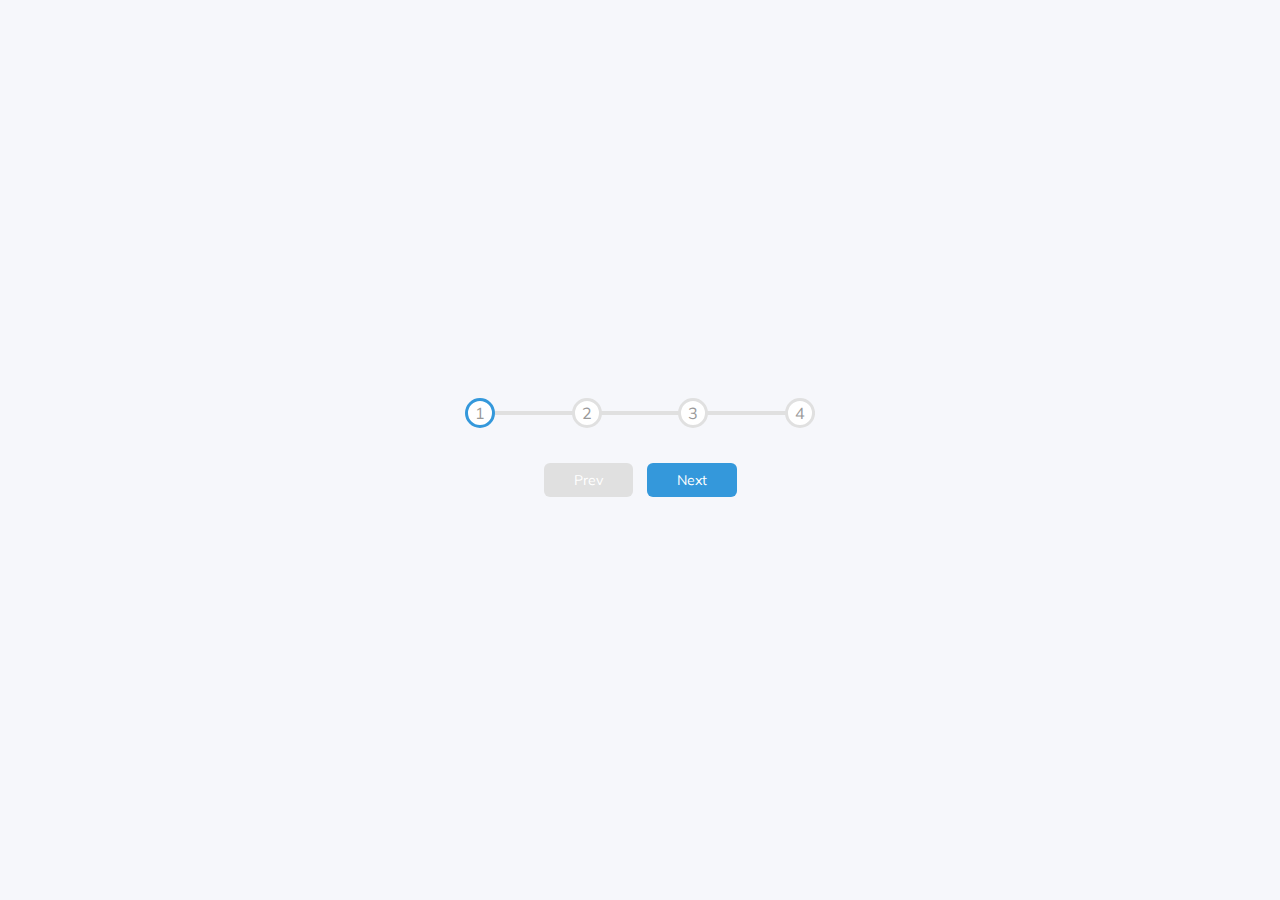
<file: proj2-progress steps/index.html>
<!DOCTYPE html>
<html lang="en">
<head>
    <meta charset="UTF-8">
    <meta http-equiv="X-UA-Compatible" content="IE=edge">
    <meta name="viewport" content="width=device-width, initial-scale=1.0">
    <!-- <link rel="stylesheet" href="https://cdnjs.cloudflare.com/ajax/libs/font-awesome/5.15.3/css/all.min.css" integrity="sha512-iBBXm8fW90+nuLcSKlbmrPcLa0OT92xO1BIsZ+ywDWZCvqsWgccV3gFoRBv0z+8dLJgyAHIhR35VZc2oM/gI1w==" crossorigin="anonymous" referrerpolicy="no-referrer" /> -->
    <link rel="stylesheet" href="style.css">
    <title>Progress Steps</title>
</head>
<body>
    <div class="container">
        <div class="progress-container">
            <div class="progress" id="progress"></div>
            <div class="circle active">1</div>
            <div class="circle ">2</div>
            <div class="circle ">3</div>
            <div class="circle ">4</div>
        </div>
        <button class="btn" id="prev" disabled>Prev</button>
        <button class="btn" id="next">Next</button>
    </div>
   <script src="script.js"></script>
</body>
</html>
</file>
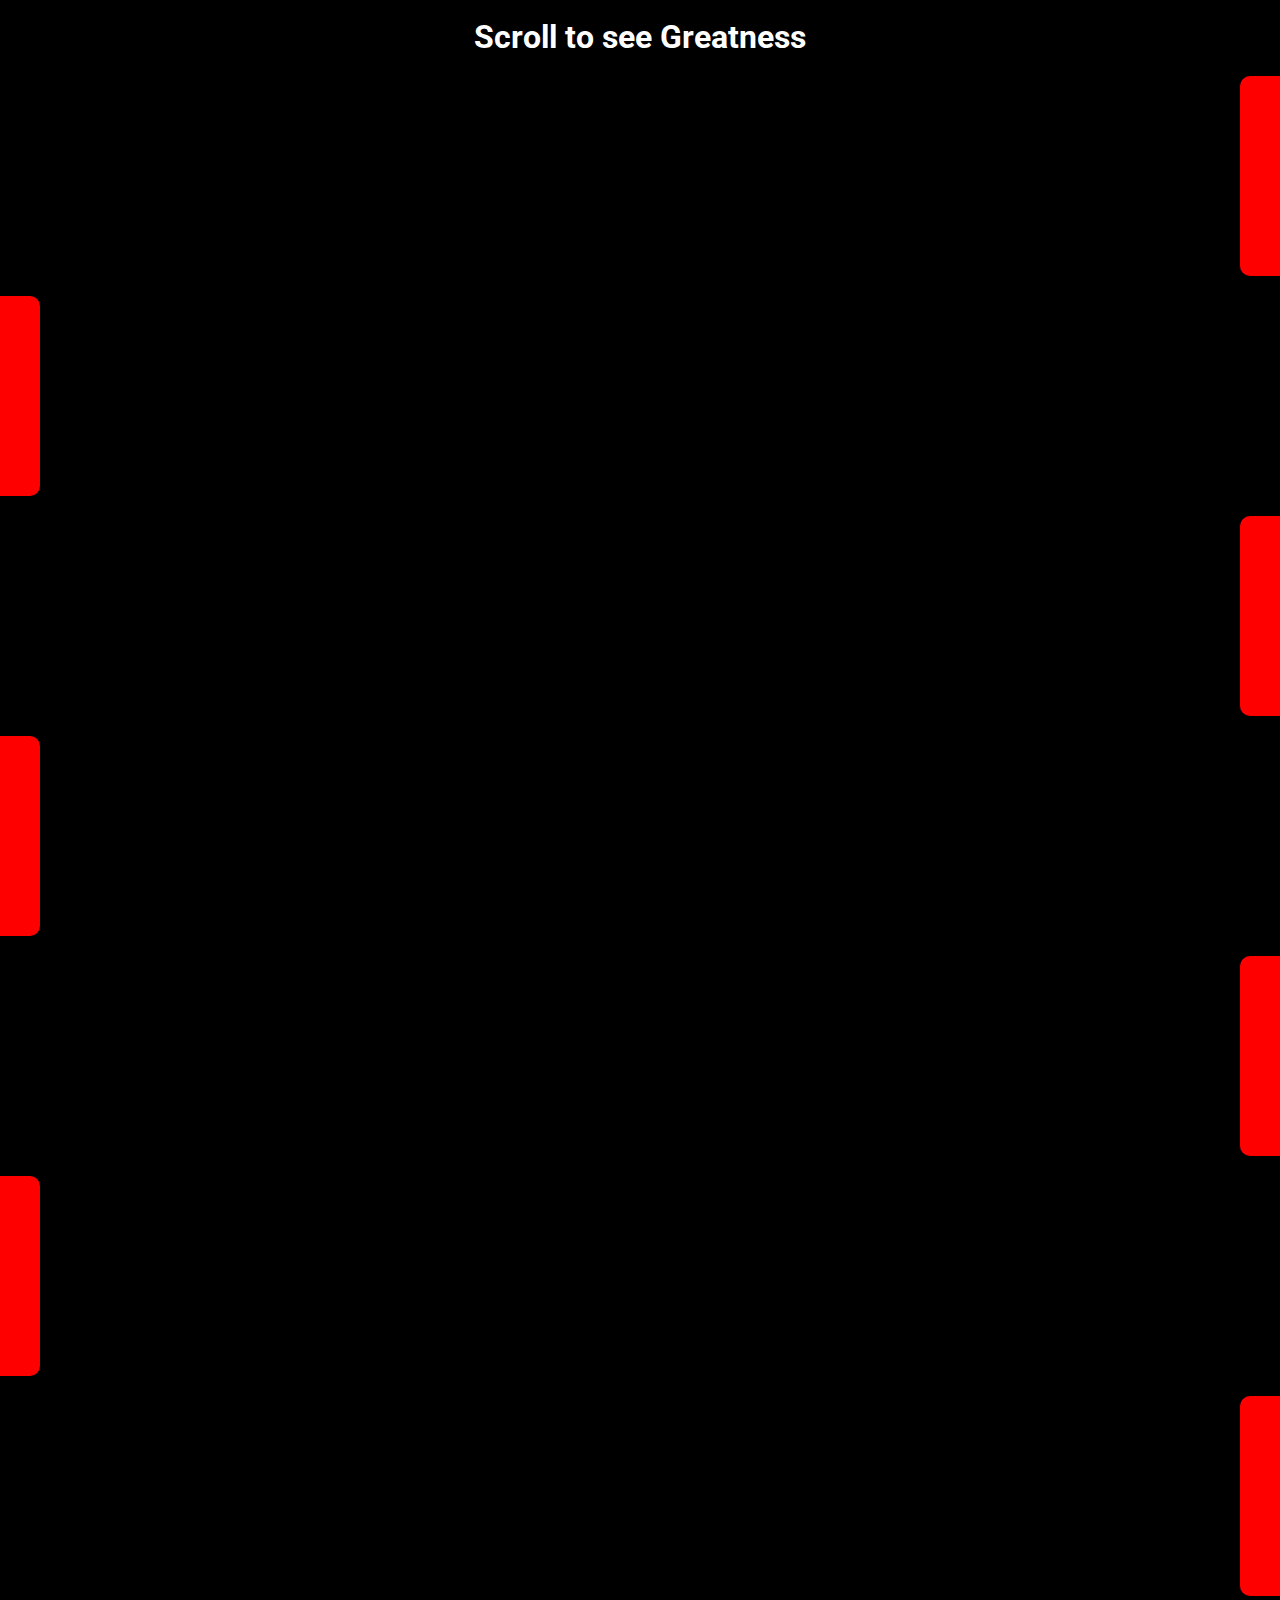
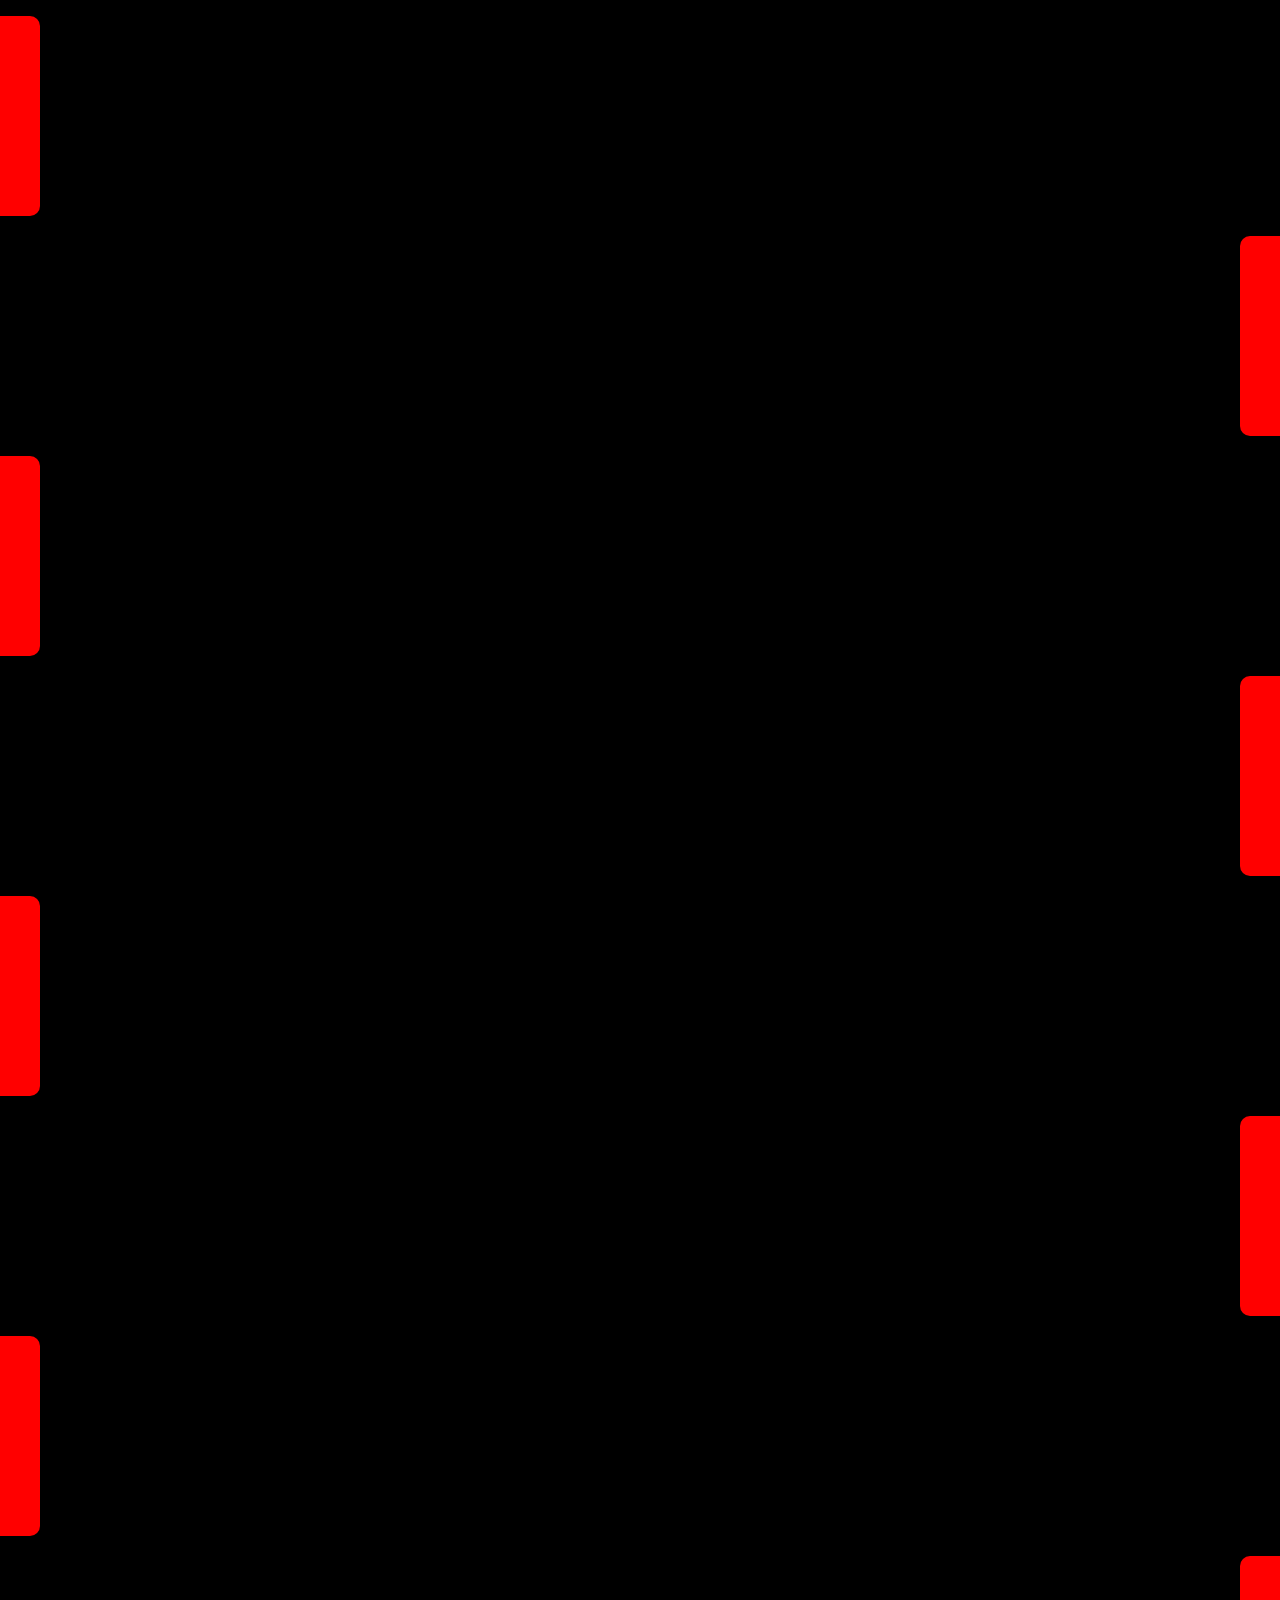
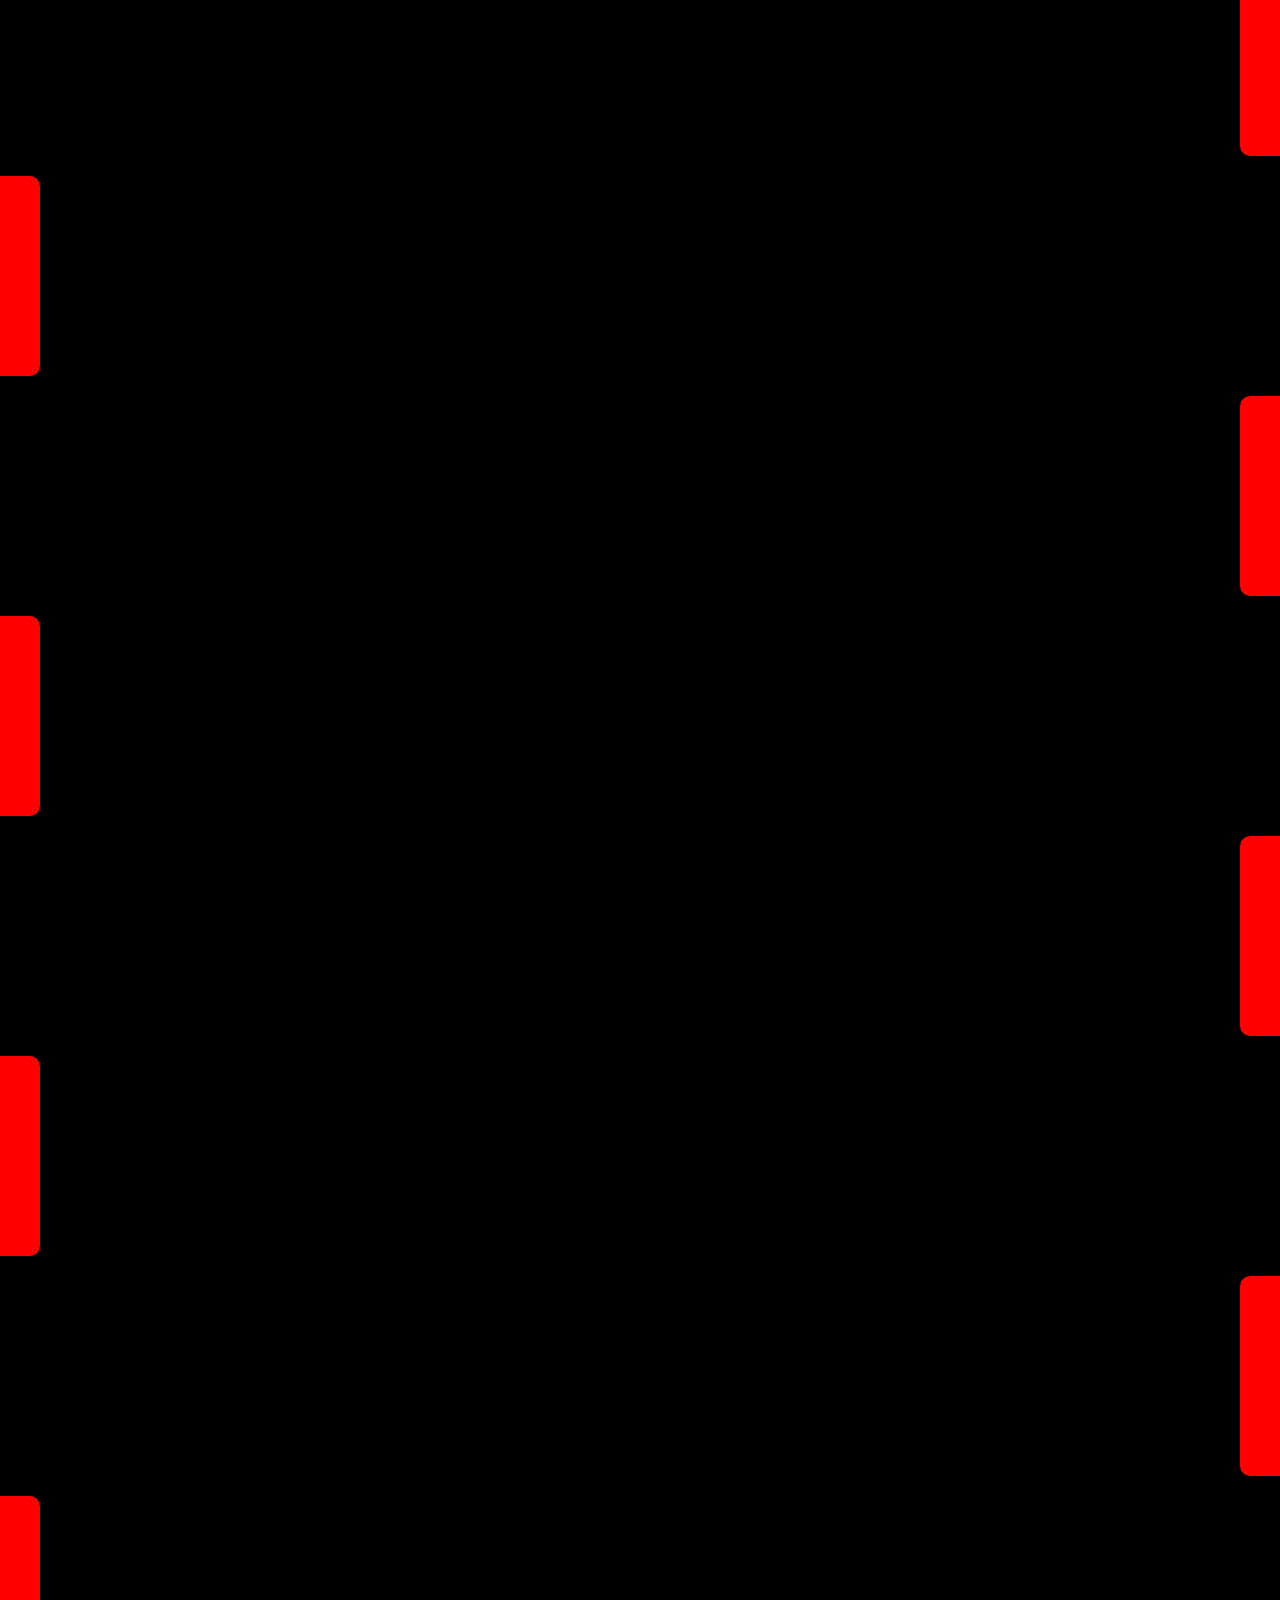
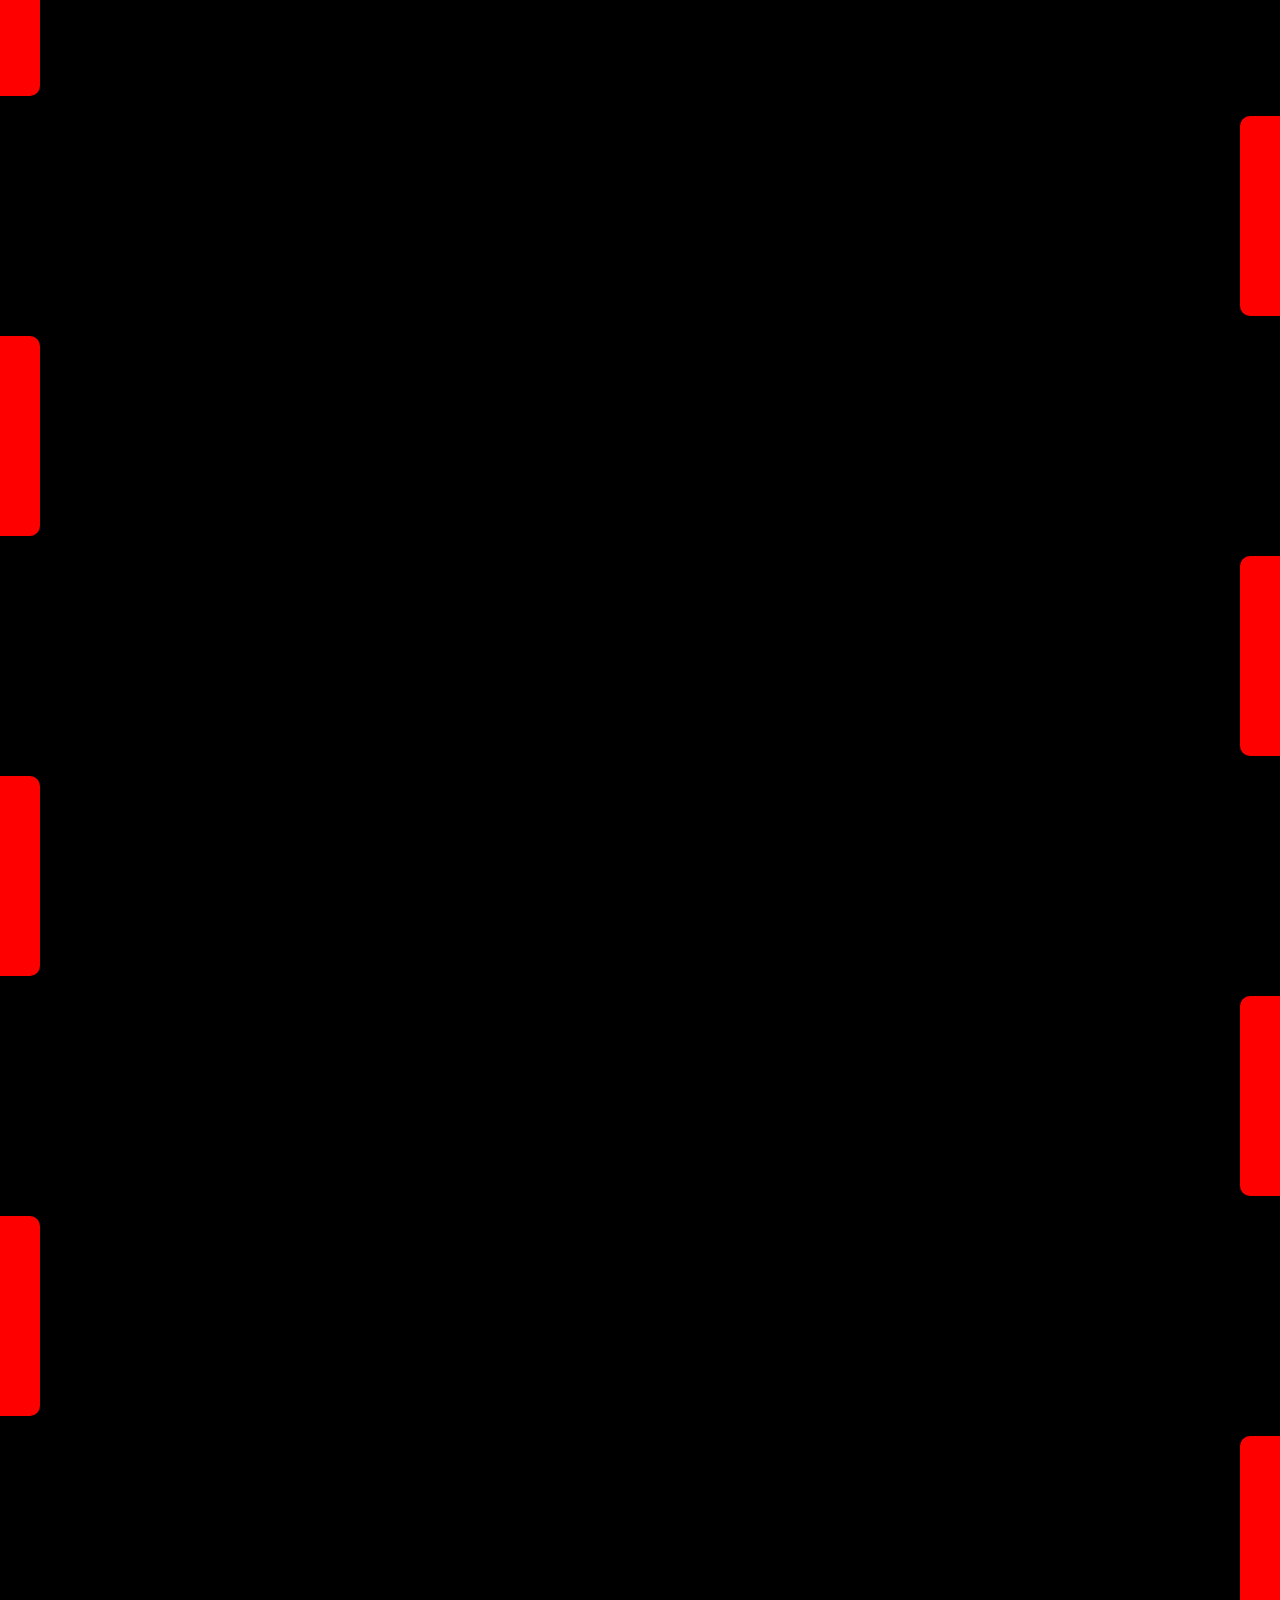
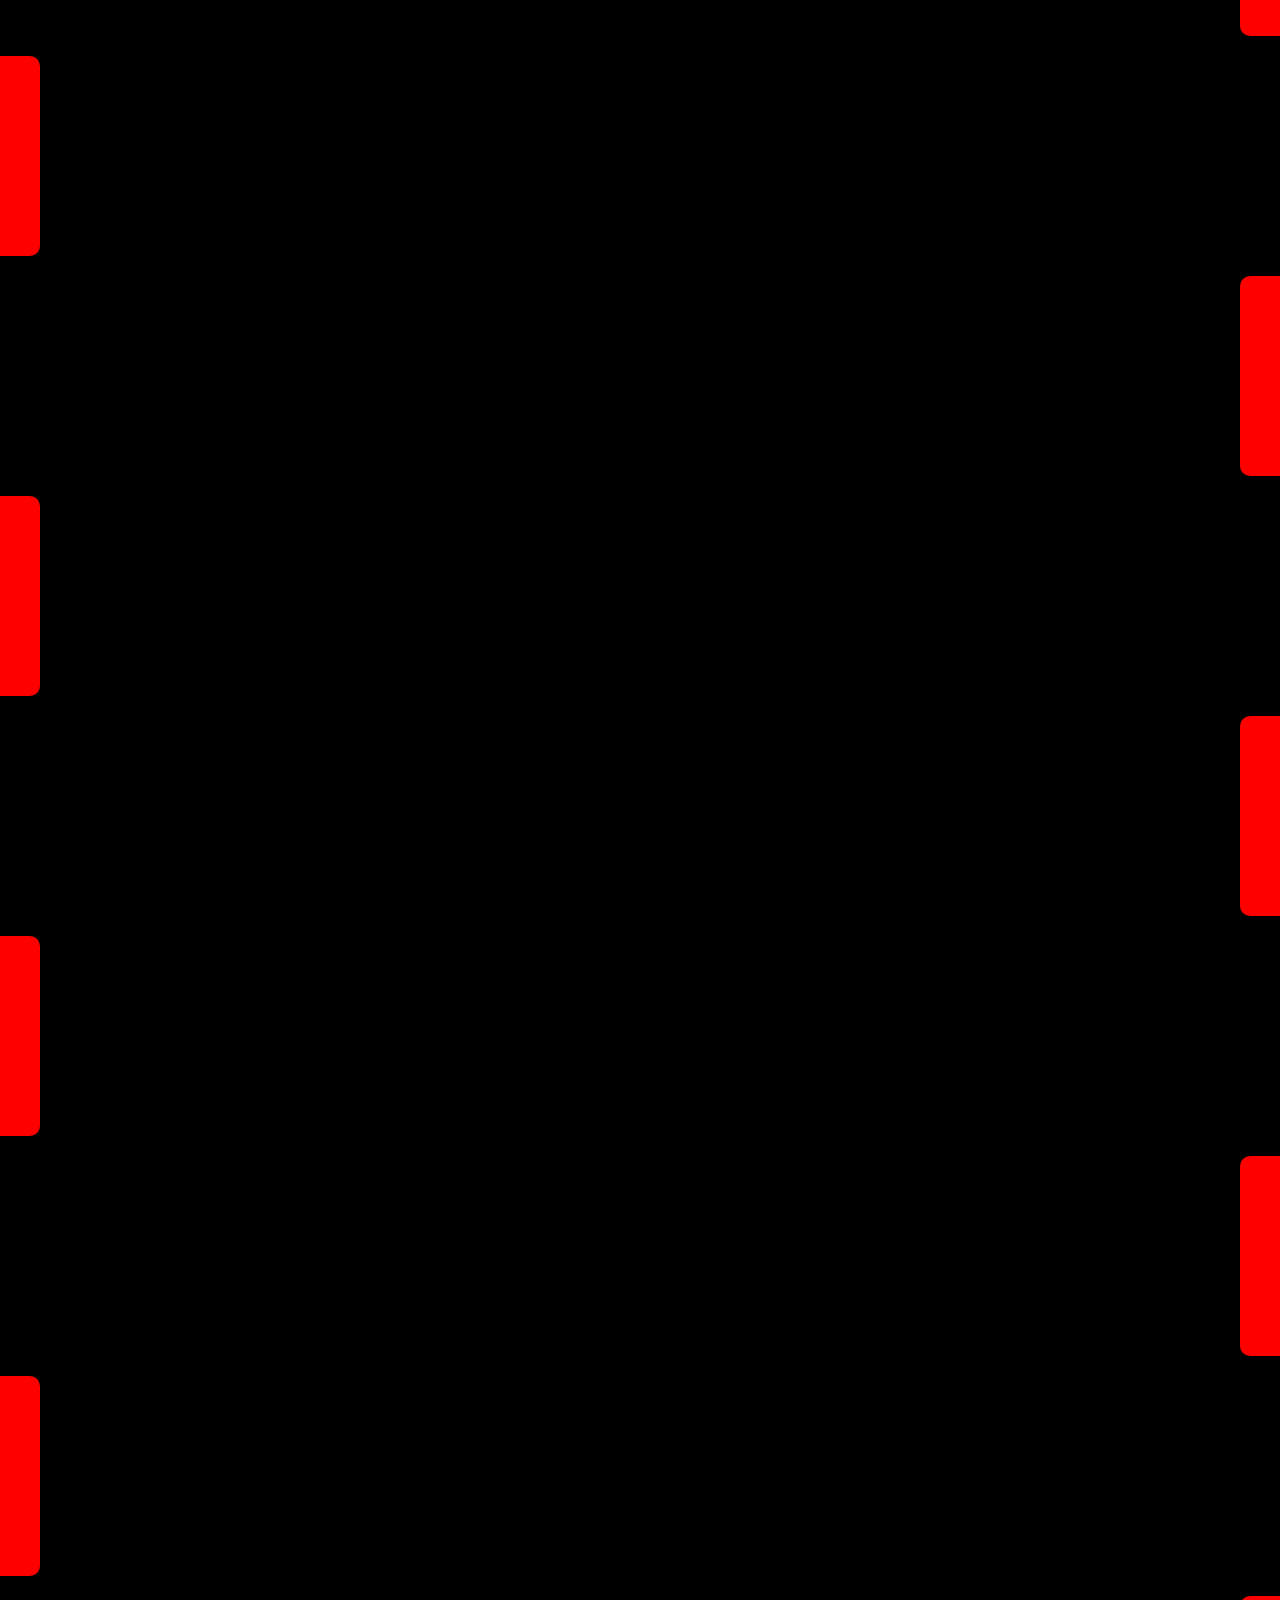
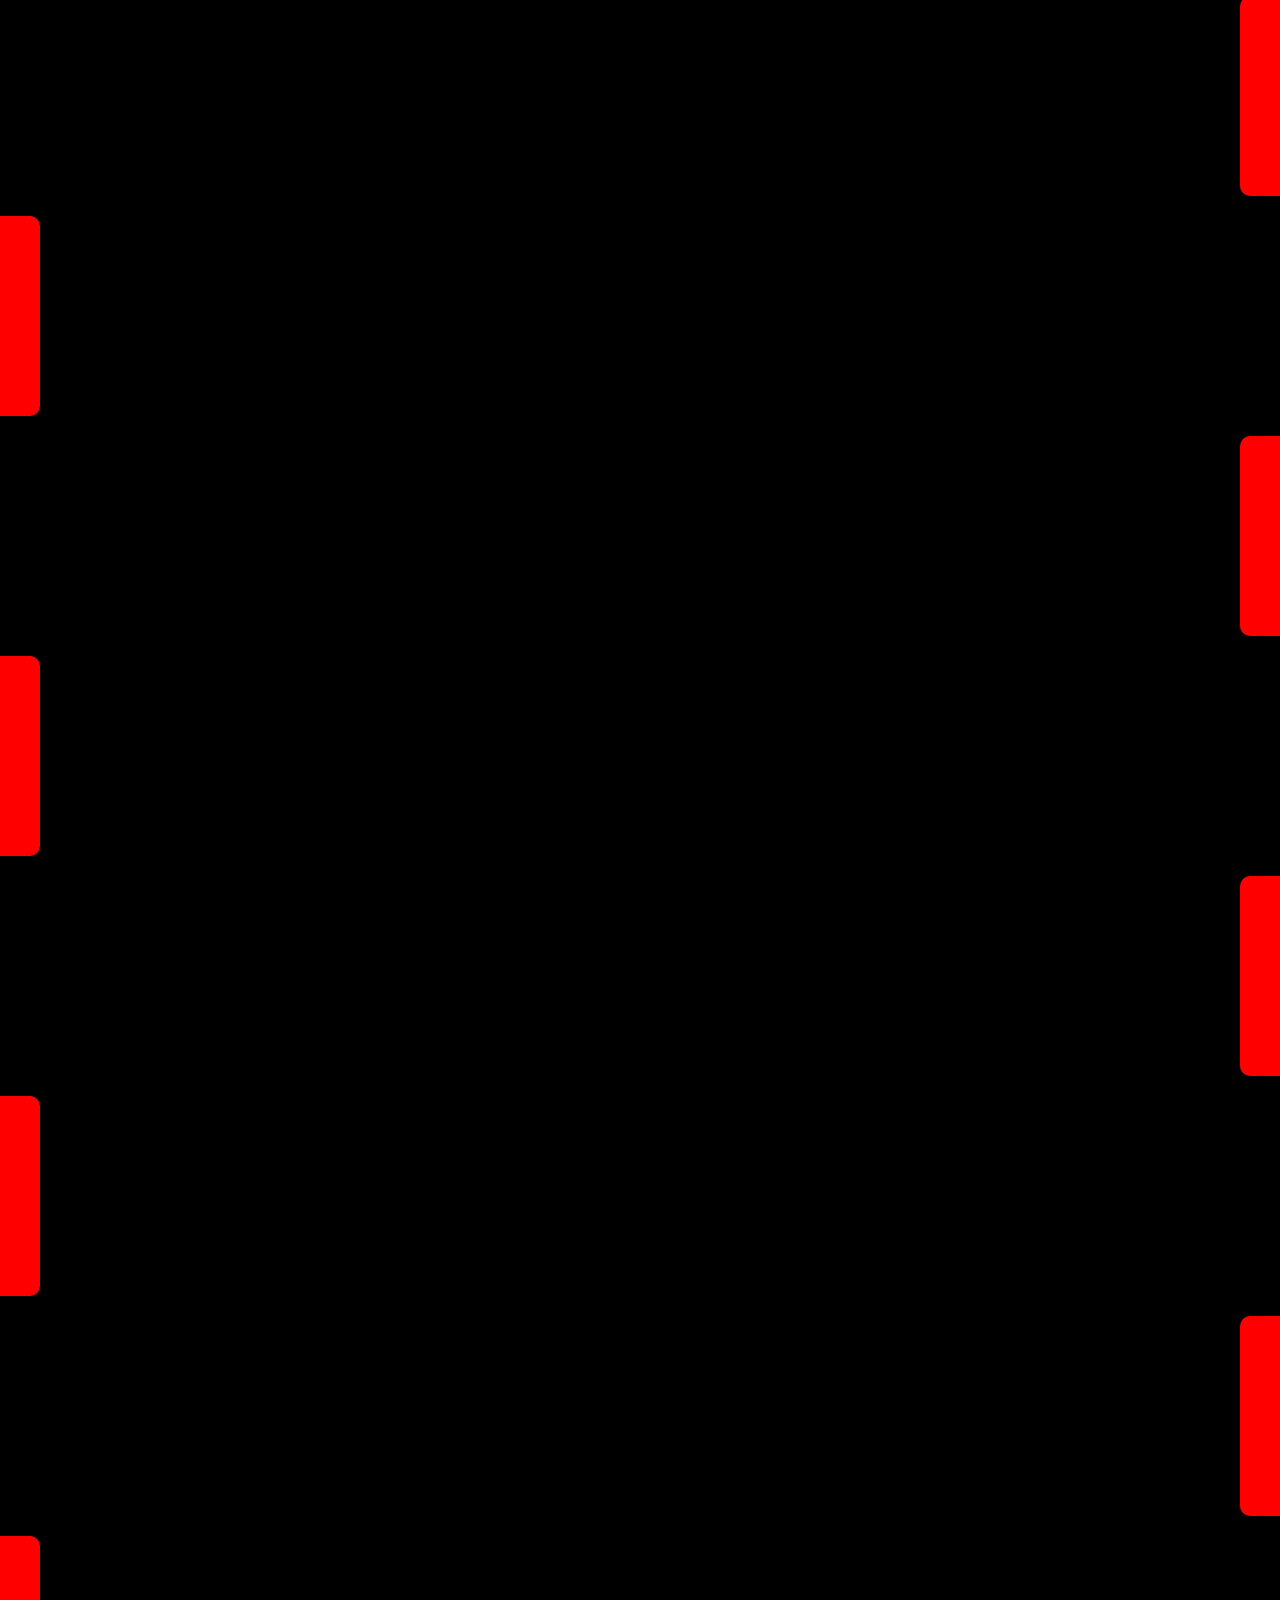
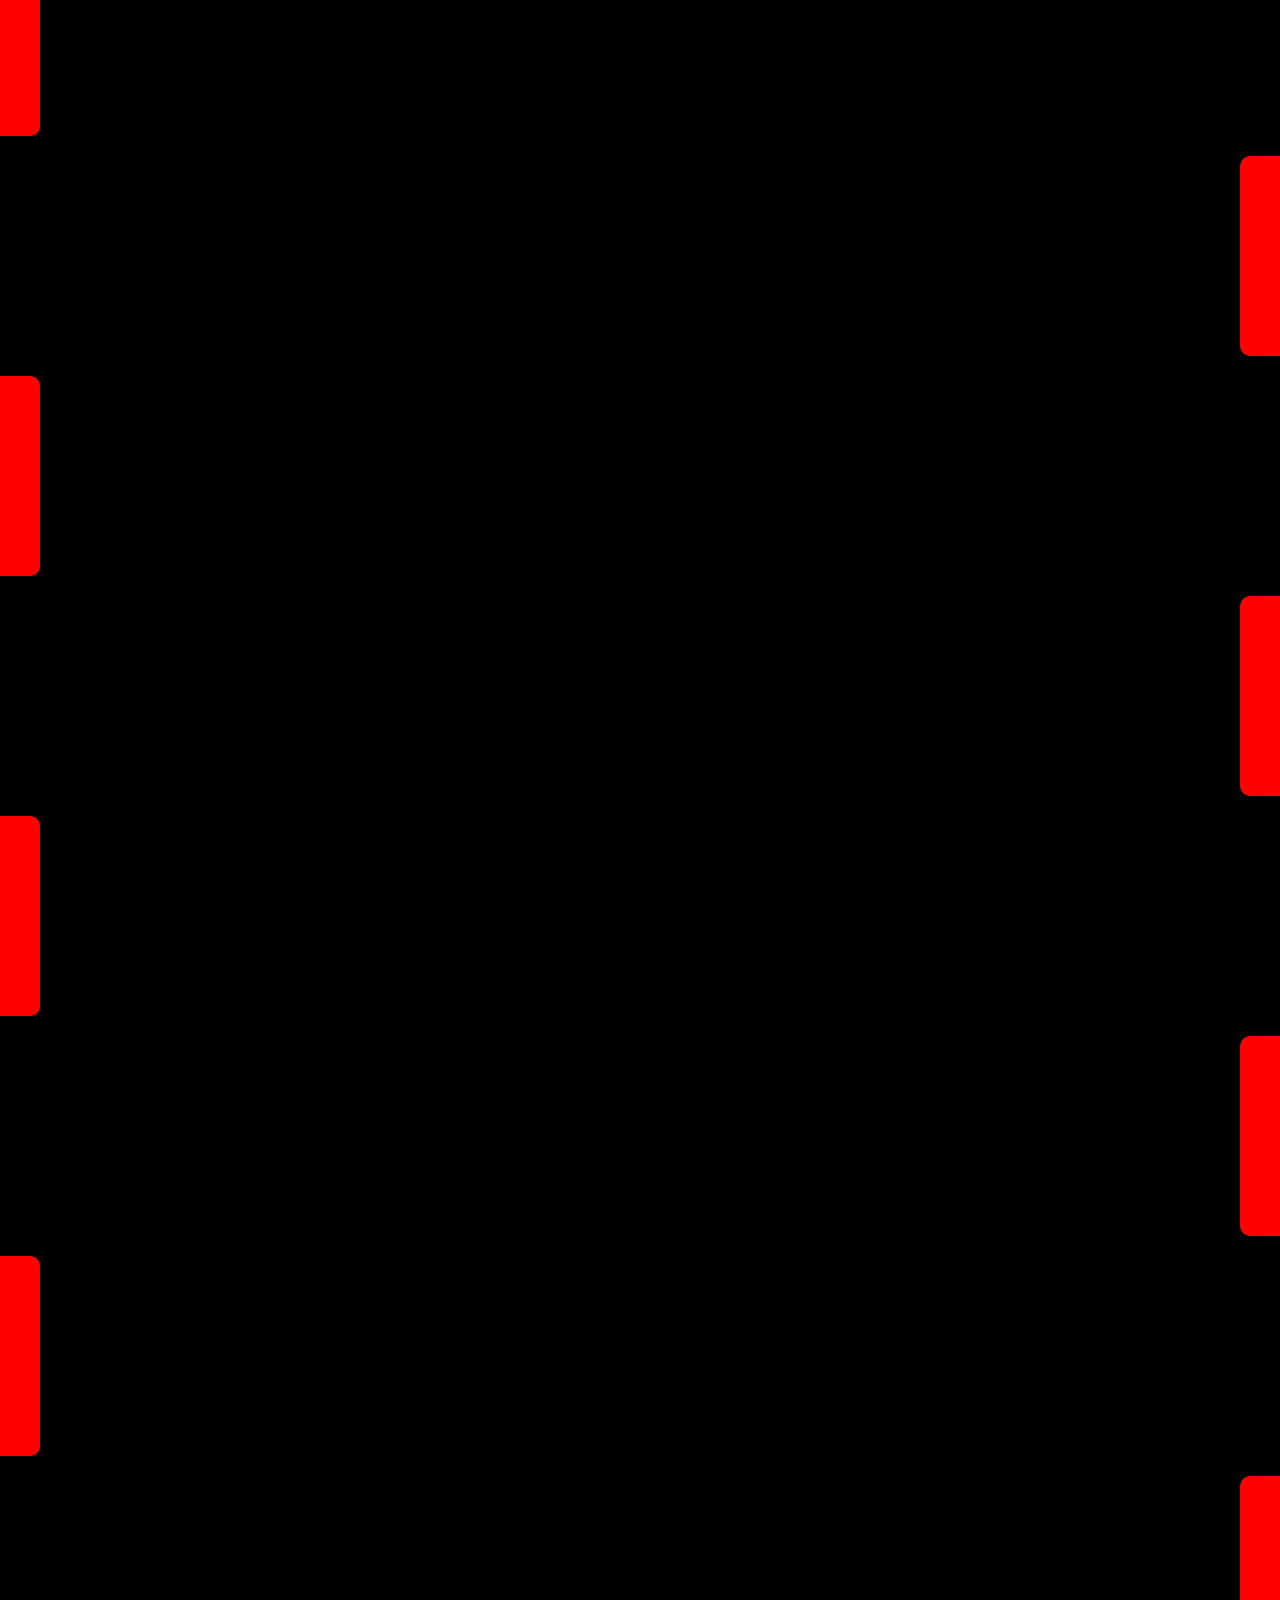
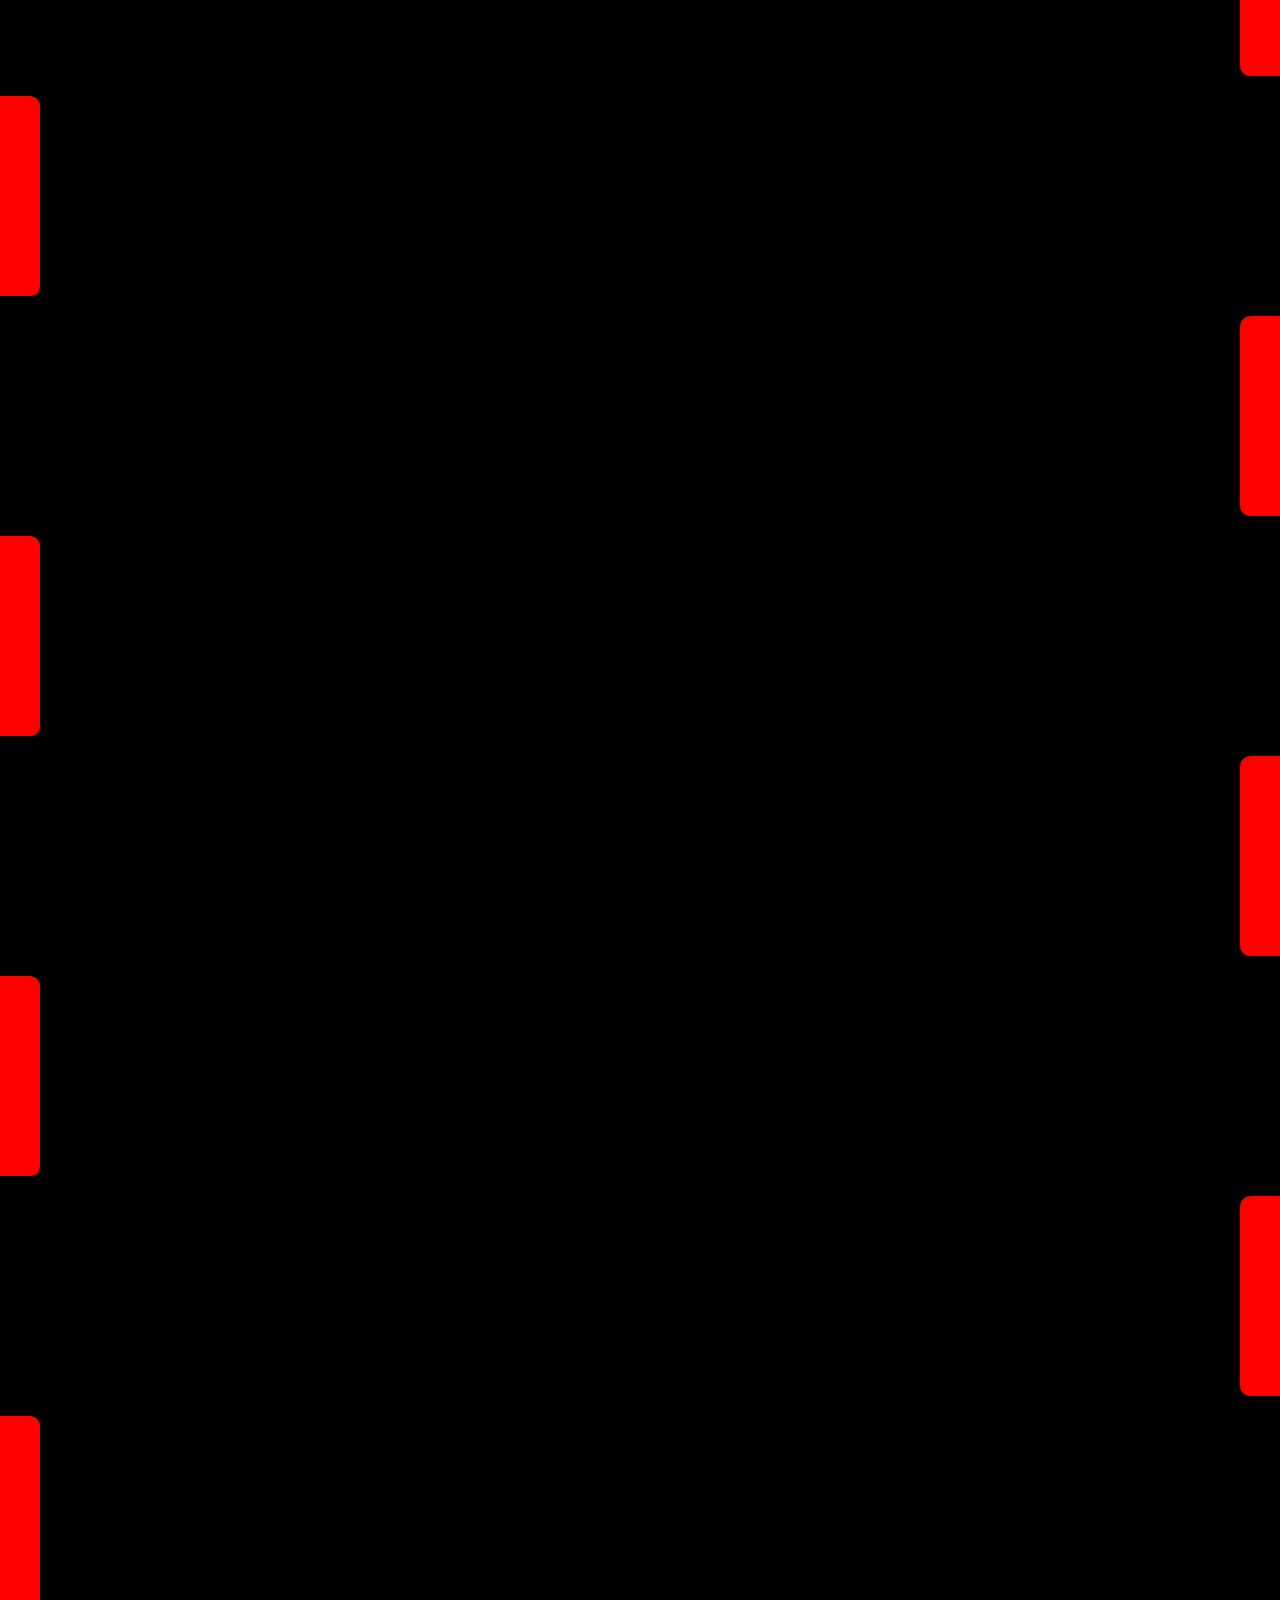
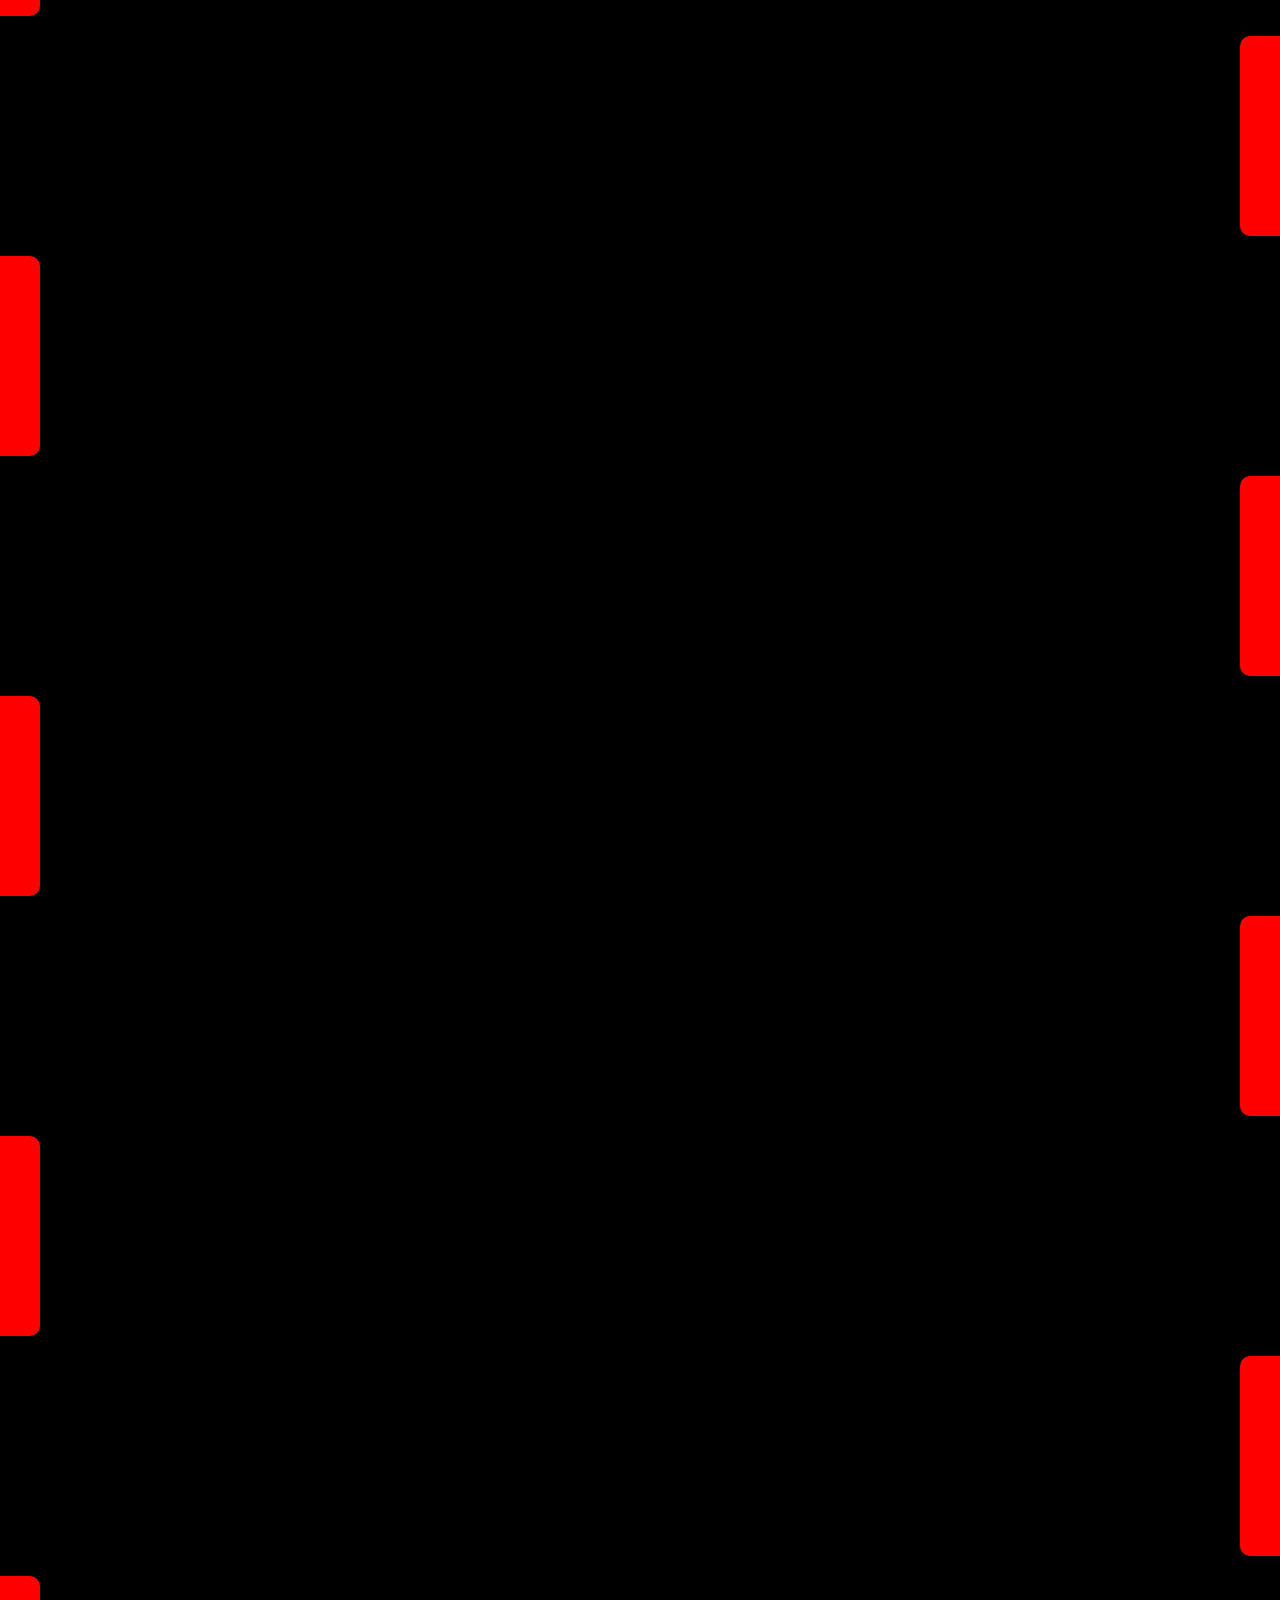
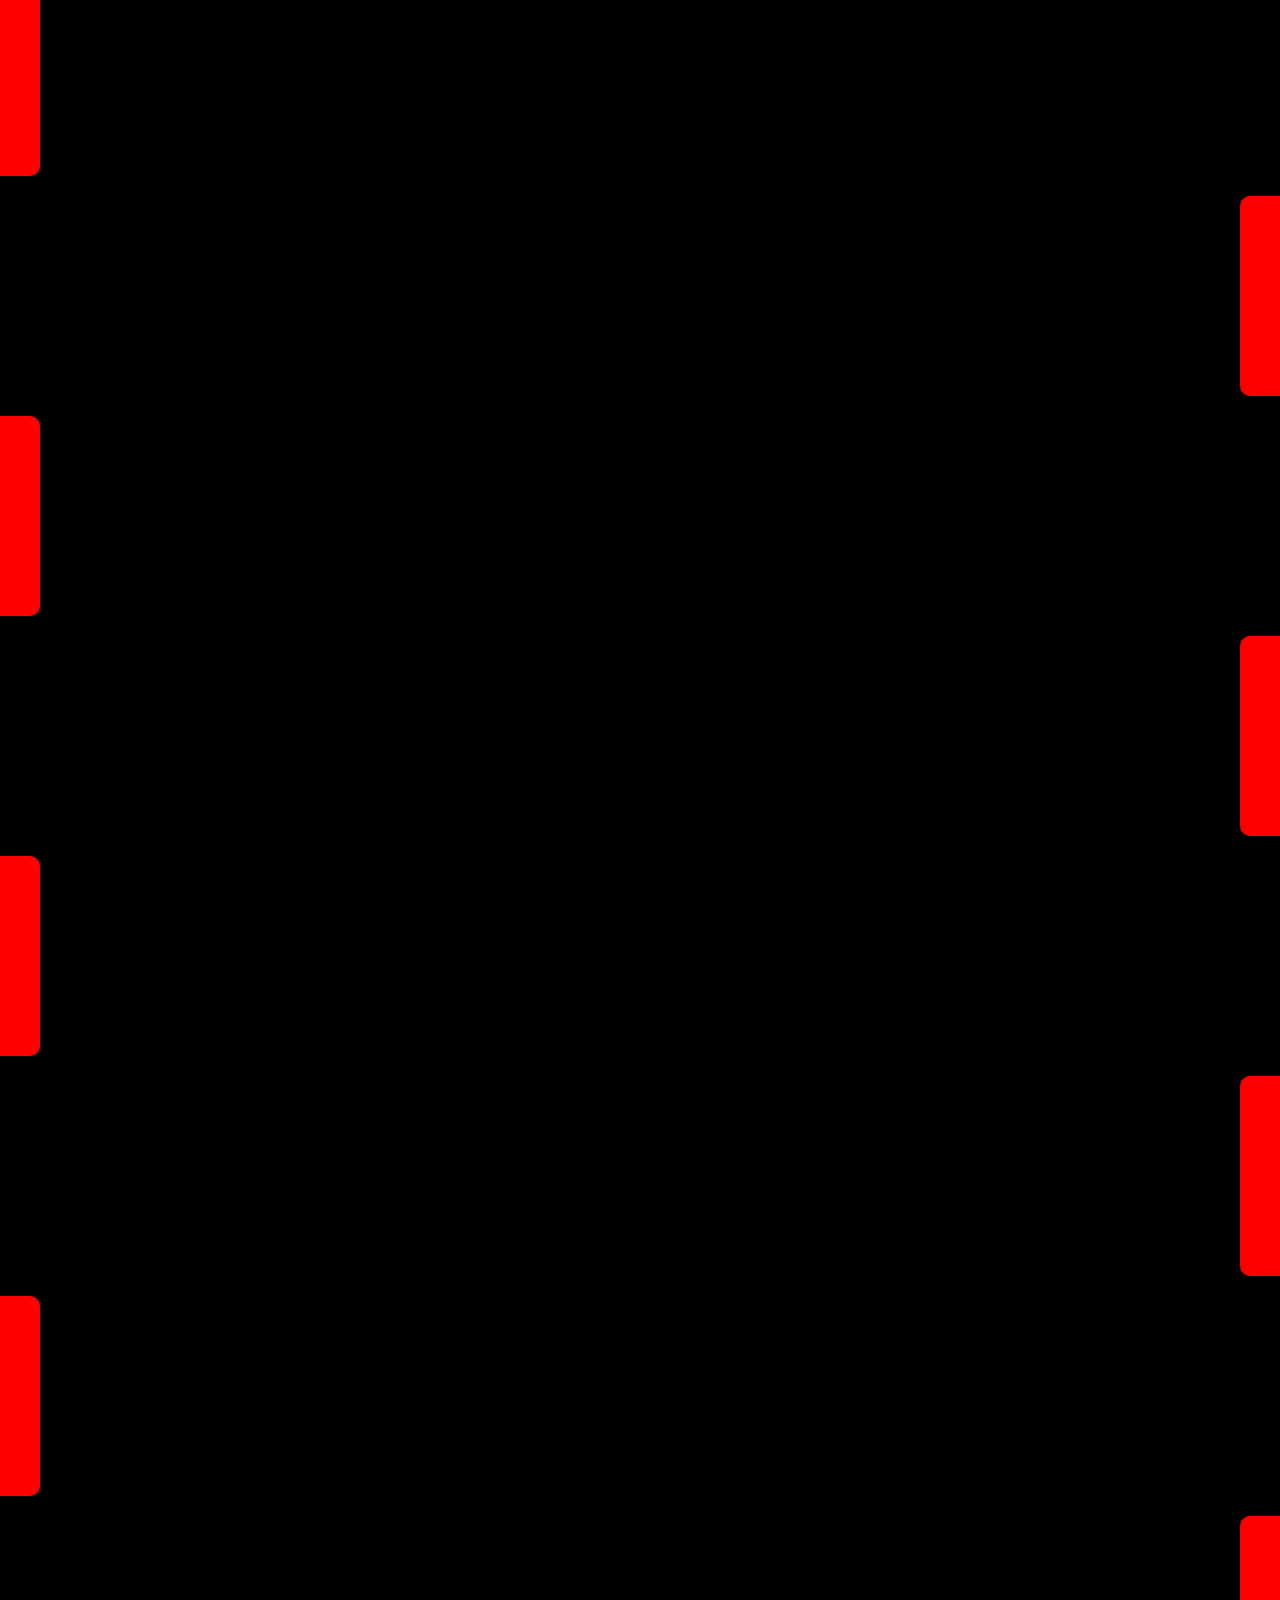
<file: proj6-Scroll Animation/index.html>
<!DOCTYPE html>
<html lang="en">
<head>
    <meta charset="UTF-8">
    <meta http-equiv="X-UA-Compatible" content="IE=edge">
    <meta name="viewport" content="width=device-width, initial-scale=1.0">
    <!-- <link rel="stylesheet" href="https://cdnjs.cloudflare.com/ajax/libs/font-awesome/5.15.3/css/all.min.css" integrity="sha512-iBBXm8fW90+nuLcSKlbmrPcLa0OT92xO1BIsZ+ywDWZCvqsWgccV3gFoRBv0z+8dLJgyAHIhR35VZc2oM/gI1w==" crossorigin="anonymous" referrerpolicy="no-referrer" /> -->
    <link rel="stylesheet" href="style.css">
    <title>AZEEM</title>
</head>
<body>
   <h1>Scroll to see Greatness</h1>
   <div class="box "><h2>AZEEM</h2></div> 
   <div class="box"><h2>AZEEM</h2></div> 
   <div class="box"><h2>AZEEM</h2></div> 
   <div class="box"><h2>AZEEM</h2></div> 
   <div class="box"><h2>AZEEM</h2></div> 
   <div class="box"><h2>AZEEM</h2></div> 
   <div class="box"><h2>AZEEM</h2></div> 
   <div class="box"><h2>AZEEM</h2></div> 
   <div class="box"><h2>AZEEM</h2></div> 
   <div class="box"><h2>AZEEM</h2></div> 
   <div class="box"><h2>AZEEM</h2></div> 
   <div class="box"><h2>AZEEM</h2></div> 
   <div class="box"><h2>AZEEM</h2></div> 
   <div class="box"><h2>AZEEM</h2></div> 
   <div class="box"><h2>AZEEM</h2></div> 
   <div class="box"><h2>AZEEM</h2></div> 
   <div class="box"><h2>AZEEM</h2></div> 
   <div class="box"><h2>AZEEM</h2></div> 
   <div class="box"><h2>AZEEM</h2></div> 
   <div class="box"><h2>AZEEM</h2></div> 
   <div class="box"><h2>AZEEM</h2></div> 
   <div class="box"><h2>AZEEM</h2></div> 
   <div class="box"><h2>AZEEM</h2></div> 
   <div class="box"><h2>AZEEM</h2></div> 
   <div class="box"><h2>AZEEM</h2></div> 
   <div class="box"><h2>AZEEM</h2></div> 
   <div class="box"><h2>AZEEM</h2></div> 
   <div class="box"><h2>AZEEM</h2></div> 
   <div class="box"><h2>AZEEM</h2></div> 
   <div class="box"><h2>AZEEM</h2></div> 
   <div class="box"><h2>AZEEM</h2></div> 
   <div class="box"><h2>AZEEM</h2></div> 
   <div class="box"><h2>AZEEM</h2></div> 
   <div class="box"><h2>AZEEM</h2></div> 
   <div class="box"><h2>AZEEM</h2></div> 
   <div class="box"><h2>AZEEM</h2></div> 
   <div class="box"><h2>AZEEM</h2></div> 
   <div class="box"><h2>AZEEM</h2></div> 
   <div class="box"><h2>AZEEM</h2></div> 
   <div class="box"><h2>AZEEM</h2></div> 
   <div class="box"><h2>AZEEM</h2></div> 
   <div class="box"><h2>AZEEM</h2></div> 
   <div class="box"><h2>AZEEM</h2></div> 
   <div class="box"><h2>AZEEM</h2></div> 
   <div class="box"><h2>AZEEM</h2></div> 
   <div class="box"><h2>AZEEM</h2></div> 
   <div class="box"><h2>AZEEM</h2></div> 
   <div class="box"><h2>AZEEM</h2></div> 
   <div class="box"><h2>AZEEM</h2></div> 
   <div class="box"><h2>AZEEM</h2></div> 
   <div class="box"><h2>AZEEM</h2></div> 
   <div class="box"><h2>AZEEM</h2></div> 
   <div class="box"><h2>AZEEM</h2></div> 
   <div class="box"><h2>AZEEM</h2></div> 
   <div class="box"><h2>AZEEM</h2></div> 
   <div class="box"><h2>AZEEM</h2></div> 
   <div class="box"><h2>AZEEM</h2></div> 
   <div class="box"><h2>AZEEM</h2></div> 
   <div class="box"><h2>AZEEM</h2></div> 
   <div class="box"><h2>AZEEM</h2></div> 
   <div class="box"><h2>AZEEM</h2></div> 
   <div class="box"><h2>AZEEM</h2></div> 
   <div class="box"><h2>AZEEM</h2></div> 
   <div class="box"><h2>AZEEM</h2></div> 
   <div class="box"><h2>AZEEM</h2></div> 
   <div class="box"><h2>AZEEM</h2></div> 
   <div class="box"><h2>AZEEM</h2></div> 
   <div class="box"><h2>AZEEM</h2></div> 
   <div class="box"><h2>AZEEM</h2></div> 
   <div class="box"><h2>AZEEM</h2></div> 
   <div class="box"><h2>AZEEM</h2></div> 
   <div class="box"><h2>AZEEM</h2></div> 
   <div class="box"><h2>AZEEM</h2></div> 
   <div class="box"><h2>AZEEM</h2></div> 
   <div class="box"><h2>AZEEM</h2></div> 
   <div class="box"><h2>AZEEM</h2></div> 
   <div class="box"><h2>AZEEM</h2></div> 
   <div class="box"><h2>AZEEM</h2></div> 
   <div class="box"><h2>AZEEM</h2></div> 
   <div class="box"><h2>AZEEM</h2></div> 
   <div class="box"><h2>AZEEM</h2></div> 
   <div class="box"><h2>AZEEM</h2></div> 
   <div class="box"><h2>AZEEM</h2></div> 
   <div class="box"><h2>AZEEM</h2></div> 
   <div class="box"><h2>AZEEM</h2></div> 
   <div class="box"><h2>AZEEM</h2></div> 
   <div class="box"><h2>AZEEM</h2></div> 
   <div class="box"><h2>AZEEM</h2></div> 
   <div class="box"><h2>AZEEM</h2></div> 
   <div class="box"><h2>AZEEM</h2></div> 
   <div class="box"><h2>AZEEM</h2></div> 
   <div class="box"><h2>AZEEM</h2></div> 
   <div class="box"><h2>AZEEM</h2></div> 
   <div class="box"><h2>AZEEM</h2></div> 
   <div class="box"><h2>AZEEM</h2></div> 
   <div class="box"><h2>AZEEM</h2></div> 
   <div class="box"><h2>AZEEM</h2></div> 
   <div class="box"><h2>AZEEM</h2></div> 
   <div class="box"><h2>AZEEM</h2></div> 
   <div class="box"><h2>AZEEM</h2></div> 
   <div class="box"><h2>AZEEM</h2></div> 
   <div class="box"><h2>AZEEM</h2></div> 
   <div class="box"><h2>AZEEM</h2></div> 
   <div class="box"><h2>AZEEM</h2></div> 
   <div class="box"><h2>AZEEM</h2></div> 
   <div class="box"><h2>AZEEM</h2></div> 
   <div class="box"><h2>AZEEM</h2></div> 
   <div class="box"><h2>AZEEM</h2></div> 
   <div class="box"><h2>AZEEM</h2></div> 
   <div class="box"><h2>AZEEM</h2></div> 
   <div class="box"><h2>AZEEM</h2></div> 
   <div class="box"><h2>AZEEM</h2></div> 
   <div class="box"><h2>AZEEM</h2></div> 
   <div class="box"><h2>AZEEM</h2></div> 
   <div class="box"><h2>AZEEM</h2></div> 
   <div class="box"><h2>AZEEM</h2></div> 
   <div class="box"><h2>AZEEM</h2></div> 
   <div class="box"><h2>AZEEM</h2></div> 
   <div class="box"><h2>AZEEM</h2></div> 
   <div class="box"><h2>AZEEM</h2></div> 
   <div class="box"><h2>AZEEM</h2></div> 
   <div class="box"><h2>AZEEM</h2></div> 
   <div class="box"><h2>AZEEM</h2></div> 
   <div class="box"><h2>AZEEM</h2></div> 
   <div class="box"><h2>AZEEM</h2></div> 
   <div class="box"><h2>AZEEM</h2></div> 
   <div class="box"><h2>AZEEM</h2></div> 
   <div class="box"><h2>AZEEM</h2></div> 
   <div class="box"><h2>AZEEM</h2></div> 
   <div class="box"><h2>AZEEM</h2></div> 
   <div class="box"><h2>AZEEM</h2></div> 
   <div class="box"><h2>AZEEM</h2></div> 
   <div class="box"><h2>AZEEM</h2></div> 
   <div class="box"><h2>AZEEM</h2></div> 
   <div class="box"><h2>AZEEM</h2></div> 
   <div class="box"><h2>AZEEM</h2></div> 
   <div class="box"><h2>AZEEM</h2></div> 
   <div class="box"><h2>AZEEM</h2></div> 
   <div class="box"><h2>AZEEM</h2></div> 
   <div class="box"><h2>AZEEM</h2></div> 
   <div class="box"><h2>AZEEM</h2></div> 
   <div class="box"><h2>AZEEM</h2></div> 
   <div class="box"><h2>AZEEM</h2></div> 
   <div class="box"><h2>AZEEM</h2></div> 
   <div class="box"><h2>AZEEM</h2></div> 
   <div class="box"><h2>AZEEM</h2></div> 
   <div class="box"><h2>AZEEM</h2></div> 
   <div class="box"><h2>AZEEM</h2></div> 
   <div class="box"><h2>AZEEM</h2></div> 
   <div class="box"><h2>AZEEM</h2></div> 
   <div class="box"><h2>AZEEM</h2></div> 
   <div class="box"><h2>AZEEM</h2></div> 
   <div class="box"><h2>AZEEM</h2></div> 
   <div class="box"><h2>AZEEM</h2></div> 
   <div class="box"><h2>AZEEM</h2></div> 
   <div class="box"><h2>AZEEM</h2></div> 
   <div class="box"><h2>AZEEM</h2></div> 
   <div class="box"><h2>AZEEM</h2></div> 
   <div class="box"><h2>AZEEM</h2></div> 
   <div class="box"><h2>AZEEM</h2></div> 
   <div class="box"><h2>AZEEM</h2></div> 
   <div class="box"><h2>AZEEM</h2></div> 
   <div class="box"><h2>AZEEM</h2></div> 
   <div class="box"><h2>AZEEM</h2></div> 
   <div class="box"><h2>AZEEM</h2></div> 
   <div class="box"><h2>AZEEM</h2></div> 
   <div class="box"><h2>AZEEM</h2></div> 
   <div class="box"><h2>AZEEM</h2></div> 
   <div class="box"><h2>AZEEM</h2></div> 
   <div class="box"><h2>AZEEM</h2></div> 
   <div class="box"><h2>AZEEM</h2></div> 
   <div class="box"><h2>AZEEM</h2></div> 
   <div class="box"><h2>AZEEM</h2></div> 
   <div class="box"><h2>AZEEM</h2></div> 
   <div class="box"><h2>AZEEM</h2></div> 
   <div class="box"><h2>AZEEM</h2></div> 
   <div class="box"><h2>AZEEM</h2></div> 
   <div class="box"><h2>AZEEM</h2></div> 
   <div class="box"><h2>AZEEM</h2></div> 
   <div class="box"><h2>AZEEM</h2></div> 
   <div class="box"><h2>AZEEM</h2></div> 
   <div class="box"><h2>AZEEM</h2></div> 
   <div class="box"><h2>AZEEM</h2></div> 
   <div class="box"><h2>AZEEM</h2></div> 
   <div class="box"><h2>AZEEM</h2></div> 
   <div class="box"><h2>AZEEM</h2></div> 
   <div class="box"><h2>AZEEM</h2></div> 
   <div class="box"><h2>AZEEM</h2></div> 
   <div class="box"><h2>AZEEM</h2></div> 
   <div class="box"><h2>AZEEM</h2></div> 
   <div class="box"><h2>AZEEM</h2></div> 
   <div class="box"><h2>AZEEM</h2></div> 
   <div class="box"><h2>AZEEM</h2></div> 
   <div class="box"><h2>AZEEM</h2></div> 
   <div class="box"><h2>AZEEM</h2></div> 
   <div class="box"><h2>AZEEM</h2></div> 
   <script src="script.js"></script>
</body>
</html>
</file>
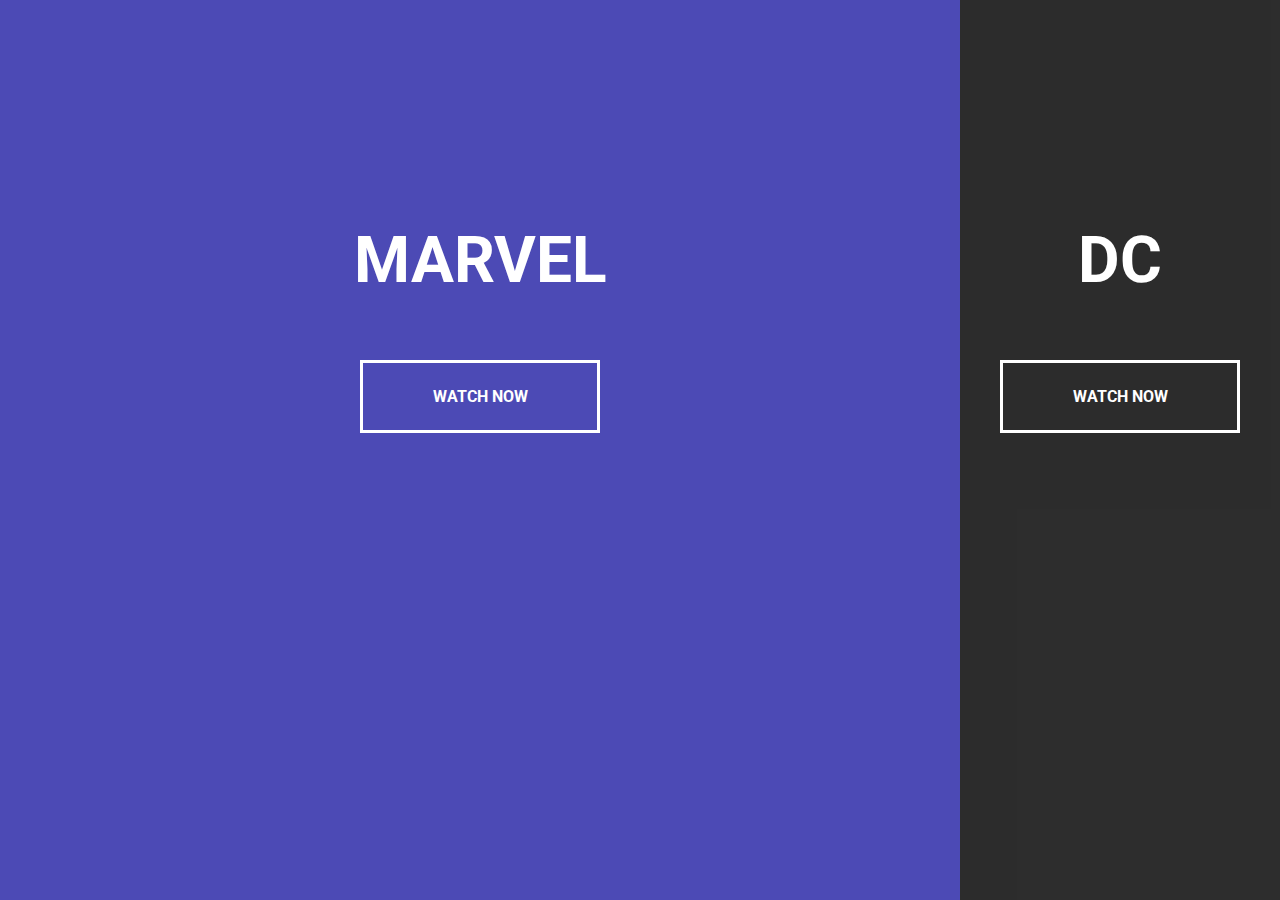
<file: proj7-Split landing Page/index.html>
<!DOCTYPE html>
<html lang="en">
<head>
    <meta charset="UTF-8">
    <meta http-equiv="X-UA-Compatible" content="IE=edge">
    <meta name="viewport" content="width=device-width, initial-scale=1.0">
    <!-- <link rel="stylesheet" href="https://cdnjs.cloudflare.com/ajax/libs/font-awesome/5.15.3/css/all.min.css" integrity="sha512-iBBXm8fW90+nuLcSKlbmrPcLa0OT92xO1BIsZ+ywDWZCvqsWgccV3gFoRBv0z+8dLJgyAHIhR35VZc2oM/gI1w==" crossorigin="anonymous" referrerpolicy="no-referrer" /> -->
    <link rel="stylesheet" href="style.css">
    <title>Marvel vs DC</title>
</head>
<body>
   <div class="container">
       <div class="split left">
           <h1>MARVEL</h1>
           <a href="#" class="btn">Watch Now</a>
       </div>
       <div class="split right">
        <h1>DC</h1>
        <a href="#" class="btn">Watch Now</a>
    </div>
   </div>
   <script src="script.js"></script>
</body>
</html>
</file>
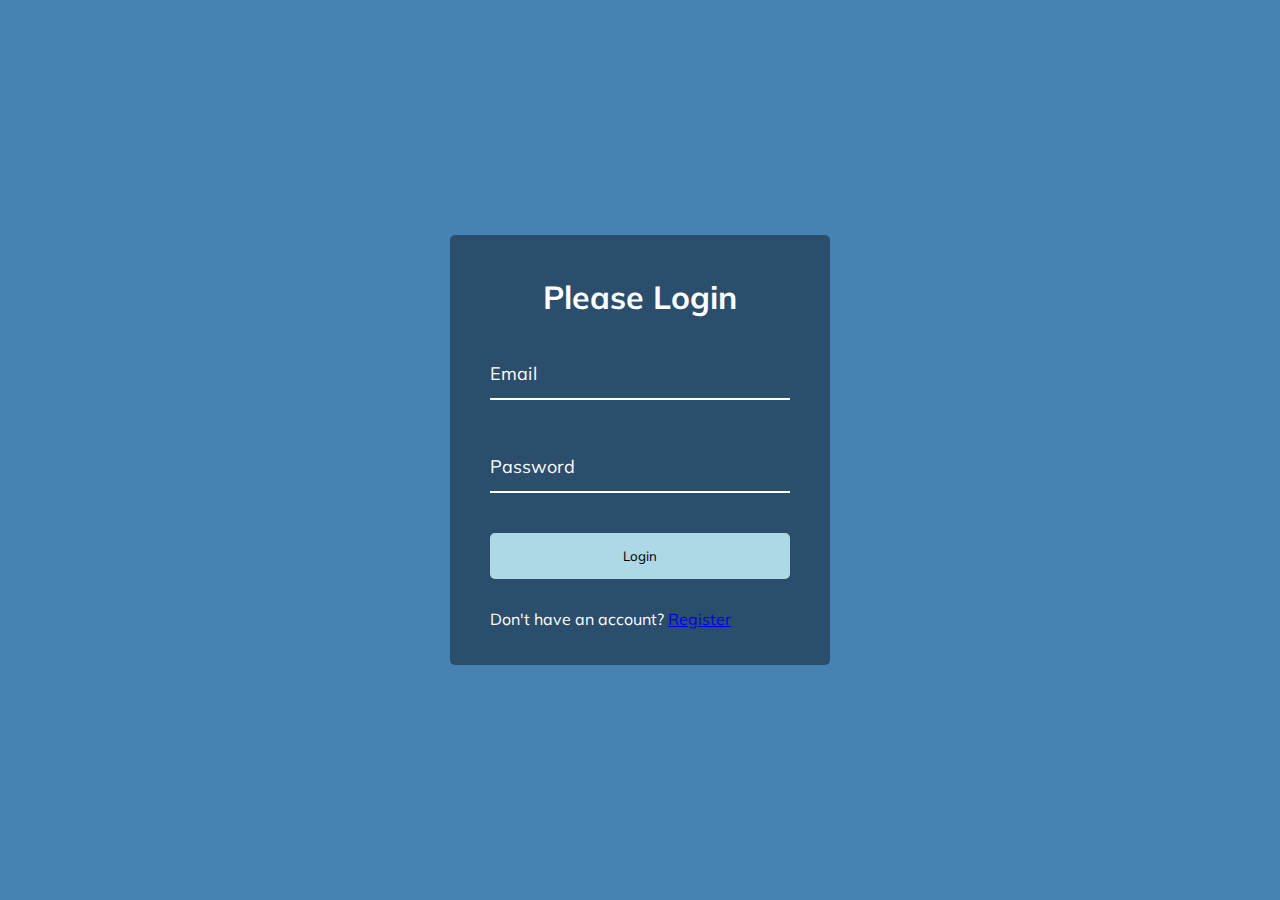
<file: proj8-wave animation/index.html>
<!DOCTYPE html>
<html lang="en">
<head>
    <meta charset="UTF-8">
    <meta http-equiv="X-UA-Compatible" content="IE=edge">
    <meta name="viewport" content="width=device-width, initial-scale=1.0">
    <!-- <link rel="stylesheet" href="https://cdnjs.cloudflare.com/ajax/libs/font-awesome/5.15.3/css/all.min.css" integrity="sha512-iBBXm8fW90+nuLcSKlbmrPcLa0OT92xO1BIsZ+ywDWZCvqsWgccV3gFoRBv0z+8dLJgyAHIhR35VZc2oM/gI1w==" crossorigin="anonymous" referrerpolicy="no-referrer" /> -->
    <link rel="stylesheet" href="style.css">
    <title>Form Input Wave</title>
</head>
<body>
   <div class="container">
       <h1>Please Login</h1>
       <form>
           <div class="form-control">
            <input type="text" required>
            <label>Email</label>
        </div>
        <div class="form-control">
            <input type="password" required>
            <label>Password</label>
        </div>
        <button class="btn">Login</button>
           <p class="text">Don't have an account? <a href="#">Register</a></p>
       </form>
   </div>
   <script src="script.js"></script>
</body>
</html>
</file>
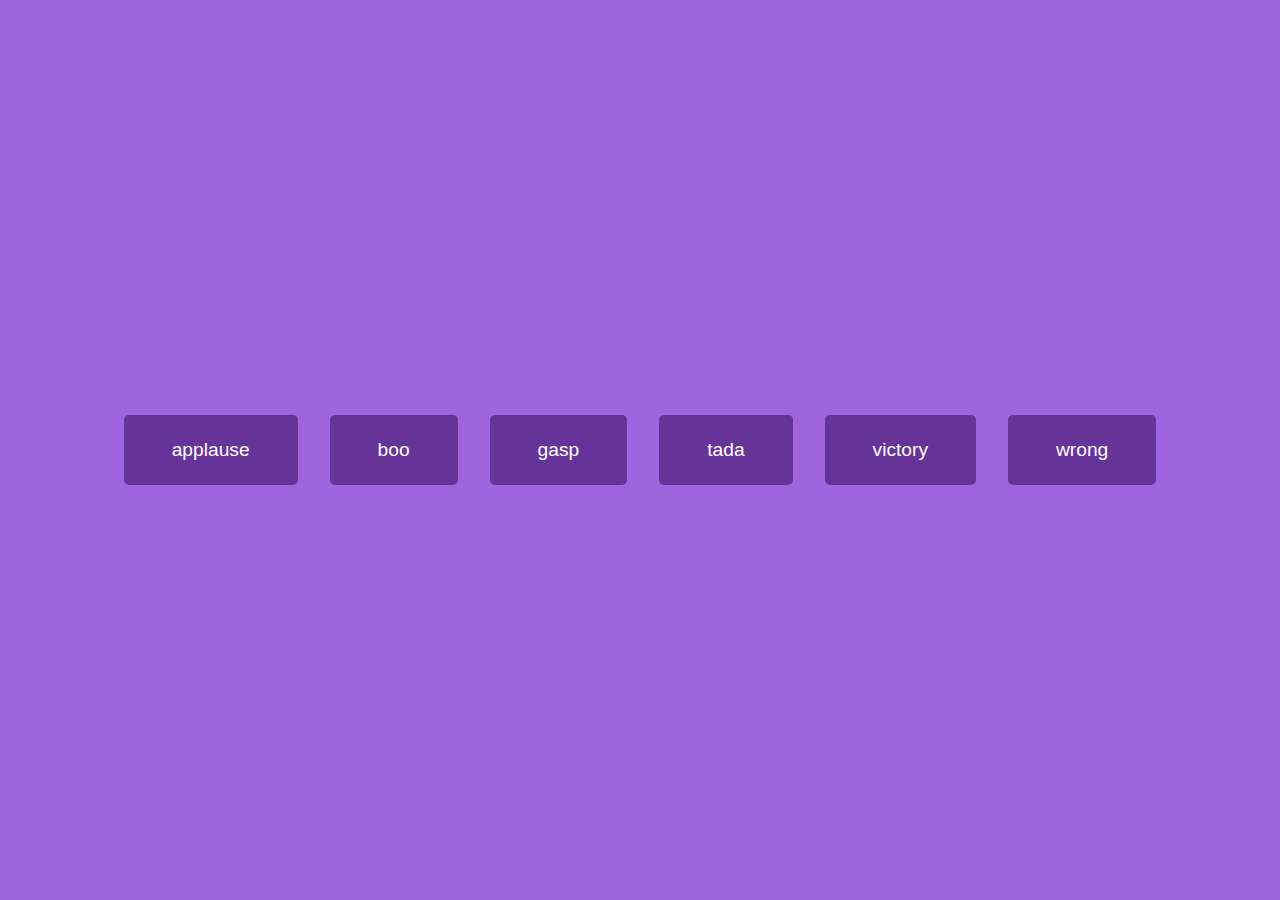
<file: proj9-sound board/index.html>
<!DOCTYPE html>
<html lang="en">
<head>
    <meta charset="UTF-8">
    <meta name="viewport" content="width=device-width, initial-scale=1.0">
    <!-- <link rel="stylesheet" href="https://cdnjs.cloudflare.com/ajax/libs/font-awesome/5.15.3/css/all.min.css" integrity="sha512-iBBXm8fW90+nuLcSKlbmrPcLa0OT92xO1BIsZ+ywDWZCvqsWgccV3gFoRBv0z+8dLJgyAHIhR35VZc2oM/gI1w==" crossorigin="anonymous" referrerpolicy="no-referrer" /> -->
    <link rel="stylesheet" href="style.css">
    <title>Sound Board</title>
</head>
<body>
   <audio id = "applause"src="sounds/sound-board_sounds_applause.mp3"></audio>
   <audio id = "boo"src="sounds/sound-board_sounds_boo.mp3"></audio>
   <audio id = "gasp"src="sounds/sound-board_sounds_gasp.mp3"></audio>
   <audio id = "tada"src="sounds/sound-board_sounds_tada.mp3"></audio>
   <audio id = "victory"src="sounds/sound-board_sounds_victory.mp3"></audio>
   <audio id = "wrong"src="sounds/sound-board_sounds_wrong.mp3"></audio>
   <div id = "buttons"></div>
   <script src="script.js"></script>
</body>
</html>
</file>
<file: proj2-progress steps/style.css>
@import url('https://fonts.googleapis.com/css2?family=Muli&display=swap');

:root {
    --line-border-fill:#3498db;
    --line-border-empty:#e0e0e0;
}

* {
    box-sizing : border-box;
}

body {
    background-color:#f6f7fb ;
    font-family: 'Muli',sans-serif;
    display: flex;
    align-items: center;
    justify-content: center;
    height: 100vh;
    overflow: hidden;
    margin: 0;
}

.container {
    text-align: center;
}

.progress-container {
    display: flex;
    justify-content: space-between;
    position: relative;
    margin-bottom: 30px;
    max-width: 100%;
    width: 350px;
}

.progress-container::before {
    content: '';
    background-color: var(--line-border-empty);
    position: absolute;
    top: 50%;
    left: 0;
    transform: translateY(-50%);
    height: 4px;
    width: 100%;
    z-index: -1;
}

.progress {
    background-color: var(--line-border-fill);
    position: absolute;
    top: 50%;
    left: 0;
    transform: translateY(-50%);
    height: 4px;
    width: 0%;
    z-index: -1;
    transition: 0.4s ease;
}

.circle{
    background-color: #fff;
    color: #999;
    border-radius: 50%;
    height: 30px;
    width: 30px;
    display: flex;
    align-items: center;
    justify-content: center;
    border: 3px solid var(--line-border-empty);
    transition: 0.4s ease;
}

.circle.active {
    border-color: var(--line-border-fill);
}

.btn {
    background-color: var(--line-border-fill);
    color: #fff;
    border: 0;
    border-radius: 6px;
    cursor: pointer;
    font-family: inherit;
    padding: 8px 30px;
    margin: 5px;
    font-size: 14px;
}

.btn:active {
    transform: scale(0.98);
}

.btn:focus {
    outline: 0;
}

.btn:disabled {
    background-color: var(--line-border-empty);
    cursor:not-allowed ;
}
</file>
<file: proj6-Scroll Animation/style.css>
@import url('https://fonts.googleapis.com/css2?family=Roboto&display=swap');

* {
    box-sizing : border-box;
}

body {
    background-color:black;
    color: white;
    font-family: 'Roboto',sans-serif;
    display: flex;
    flex-direction: column;
    align-items: center;
    justify-content: center;s
    margin: 0;
}

h1 {
    margin: 10px;
}

.box {
    background-color: red;
    color: white;
    display: flex;
    align-items: center;
    justify-content: center;
    width: 400px;
    height: 200px;
    margin: 10px;
    border-radius: 10px;
    box-shadow: 2px 4px 5px grey(0, 0, 0, 0.3);
    transform: translateX(200%);
    transition: transform 0.4s ease;
}

.box:nth-of-type(even){
    transform: translateX(-200%);

}

.box.show {
    transform: translateX(0);
}

.box h2 {
    font-size: 45px;
}
</file>
<file: proj7-Split landing Page/style.css>
@import url('https://fonts.googleapis.com/css2?family=Roboto:wght@400;700&display=swap');

:root {
  --left-bg-color: rgba(87, 84, 236, 0.7);
  --right-bg-color: rgba(43, 43, 43, 0.8);
  --left-btn-hover-color: rgba(87, 84, 236, 1);
  --right-btn-hover-color: rgba(28, 122, 28, 1);
  --hover-width: 75%;
  --other-width: 25%;
  --speed: 1000ms;
}

* {
  box-sizing: border-box;
}

body {
  font-family: 'Roboto', sans-serif;
  height: 100vh;
  overflow: hidden;
  margin: 0;
}

h1 {
  font-size: 4rem;
  color: #fff;
  position: absolute;
  left: 50%;
  top: 20%;
  transform: translateX(-50%);
  white-space: nowrap;
}

.btn {
  position: absolute;
  display: flex;
  align-items: center;
  justify-content: center;
  left: 50%;
  top: 40%;
  transform: translateX(-50%);
  text-decoration: none;
  color: #fff;
  border: #fff solid 0.2rem;
  font-size: 1rem;
  font-weight: bold;
  text-transform: uppercase;
  width: 15rem;
  padding: 1.5rem;
}

.split.left .btn:hover {
  background-color: var(--left-btn-hover-color);
  border-color: var(--left-btn-hover-color);
}

.split.right .btn:hover {
  background-color: var(--right-btn-hover-color);
  border-color: var(--right-btn-hover-color);
}

.container {
  position: relative;
  width: 100%;
  height: 100%;
  background: #333;
}

.split {
  position: absolute;
  width: 50%;
  height: 100%;
  overflow: hidden;
}

.split.left {
  left: 0;
  background: url('https://m.media-amazon.com/images/I/91zzAMkVCUL._SL1500_.jpg');
  background-repeat: no-repeat;
  background-size: cover;
}

.split.left::before {
  content: '';
  position: absolute;
  width: 100%;
  height: 100%;
  background-color: var(--left-bg-color);
}

.split.right {
  right: 0;
  background: url('https://i.pinimg.com/originals/42/d3/4b/42d34b572534618c973153f6b0075b44.jpg');
  background-repeat: no-repeat;
  background-size: cover;
}

.split.right::before {
  content: '';
  position: absolute;
  width: 100%;
  height: 100%;
  background-color: var(--right-bg-color);
}

.split.right,
.split.left,
.split.right::before,
.split.left::before {
  transition: all var(--speed) ease-in-out;
}

.hover-left .left {
  width: var(--hover-width);
}

.hover-left .right {
  width: var(--other-width);
}

.hover-right .right {
  width: var(--hover-width);
}

.hover-right .left {
  width: var(--other-width);
}

@media (max-width: 800px) {
  h1 {
    font-size: 2rem;
    top: 30%;
  }

  .btn {
    padding: 1.2rem;
    width: 12rem;
  }
}


/* @import url('https://fonts.googleapis.com/css2?family=Roboto:wght@400;700&display=swap');

:root {
    --left-bg-color:rgba(87, 84, 236, 0.4);
    --right-bg-color:rgba(43, 43, 43, 0.5);
    --left-btn-hover-color :rgba(87, 84, 236, 1);
    --right-btn-hover-color :rgba(43, 43, 43, 1);
    --hover-width: 75%;
    --other-width: 25%;
    --speed: 1000ms;
}

* {
    box-sizing : border-box;
}

body {
    font-family: 'Roboto',sans-serif;
    height: 100vh;
    overflow: hidden;
    margin: 0;
}

h1 {
    font-size: 4rem;
    color: white;
    position: absolute;
    left: 50%;
    top: 20%;
    transform: translateX(-50%);
    white-space: nowrap;
}

.btn {
    position: absolute;
    display: flex;
    align-items: center;
    justify-content: center;
    left: 50%;
    top: 40%;
    transform: translateX(-50%);
    text-decoration: none;
    color: white;
    border: white solid 0.2rem;
    font-size: 1rem;
    font-weight: bold;
    text-transform: uppercase;
    width: 15rem;
    padding: 1.5rem;

}

.spli.left .btn:hover {
    background-color: var(--left-btn-hover-colorr);
    border-color: var(--left-btn-hover-color);
}

.spli.right .btn:hover {
    background-color: var(--right-btn-hover-color);
    border-color: var(--right-btn-hover-color);
}

.container {
    position: relative;
    width: 100%;
    height: 100%;
    background: #333;
}

.split {
    position: absolute;
    width: 50%;
    height: 100%;
    overflow: hidden;
}

.split.left {
    left: 0;
    background: url('https://m.media-amazon.com/images/I/91zzAMkVCUL._SL1500_.jpg');
    background-repeat: no-repeat;
    background-size: cover;
}

.split.left::before {
    content: '';
    position: absolute;
    width: 100%;
    height: 100%;
    background-color:var(--left-bg-color) ;
}

.split.right {
    right: 0;
    background: url('https://i.pinimg.com/originals/42/d3/4b/42d34b572534618c973153f6b0075b44.jpg');
    background-repeat: no-repeat;
    background-size: cover;

}

.split.right::before {
    content: '';
    position: absolute;
    width: 100%;
    height: 100%;
    background-color:var(--right-bg-color) ;
}

.spli.right,
.spli.left,
.split.right::before,
.split.left::before {
    transition: all var(--speed) ease-in-out;
}

.hover-left .left {
    width: var(--hover-width);
}

.hover-left .right {
    width: var(--other-width);
}

.hover-right .right {
    width: var(--hover-width);
}

.hover-right .left {
    width: var(--other-width);
}

@media(max-width:800px) {
    h1 {
        font-size: 2rem;
        top: 30%;
    }

    .btn {
        padding: 1.2rem;
        width: 12rem;
    }
}
 */
</file>
<file: proj8-wave animation/style.css>
@import url('https://fonts.googleapis.com/css2?family=Muli&display=swap');

* {
    box-sizing : border-box;
}

body {
    background-color: steelblue;
    color: white;
    font-family: 'Muli',sans-serif;
    display: flex;
    flex-direction: column;
    align-items: center;
    justify-content: center;
    height: 100vh;
    overflow: hidden;
    margin: 0;
}

.container {
    background-color: rgba(0, 0, 0, 0.4);
    padding: 20px 40px;
    border-radius: 5px;
}

.container h1 {
    text-align: center;
    margin-bottom: 30px;
}

.conatiner a {
    text-decoration: None;
    color: lightblue;
}

.btn {
    cursor: pointer;
    display: inline-block;
    width: 100%;
    background: lightblue;
    padding: 15px;
    font-family: inherit;
    border: 0;
    border-radius: 5px;
}

.btn:focus {
    outline: 0;
}

.btn:active {
    transform: scale(0.98);
}

.text {
    margin-top: 30px;
}

.form-control {
    position: relative;
    margin: 20px 0 40px;
    width: 300px;

}

.form-control input{
    background-color: transparent;
    border: 0;
    border-bottom: 2px #fff solid;
    display: block;
    width: 100%;
    padding: 15px 0;
    font-size: 18px;
    color: white;

}

.form-control input:focus,.form-control input:valid {
    outline: 0;
    border-bottom-color: lightblue ;
}

.form-control label {
    position: absolute;
    top: 15px;
    left: 0;
}

.form-control label span {
    display: inline-block;
    font-size: 18px;
    min-width: 5px;
    transition: 0.3s cubic-bezier(0.68,-0.55,0.265,1.55);
}

.form-control input:focus + label span, .form-control input:valid + label span {
    color: lightblue;
    transform: translateY(-30px);
}
</file>
<file: proj9-sound board/style.css>
@import url('https://fonts.googleapis.com/css2?family=Poppins:wght@200;400&display=swap');

* {
    box-sizing : border-box;
}

body {
    background-color: rgb(161,100,223);
    font-family: 'Roboto',sans-serif;
    display: flex;
    flex-wrap: wrap;
    align-items: center;
    justify-content: center;
    text-align: center;
    height: 100vh;
    overflow: hidden;
    margin: 0;
}

.btn {
    background-color: rebeccapurple;
    border-radius: 5px;
    border: none;
    color: white;
    margin: 1rem;
    padding: 1.5rem 3rem;
    font-size: 1.2rem;
    font-family: inherit;
    cursor: pointer;
}


.btn:hover {
    opacity: 0.9;
}

.btn:focus {
    outline: none;
}
</file>
